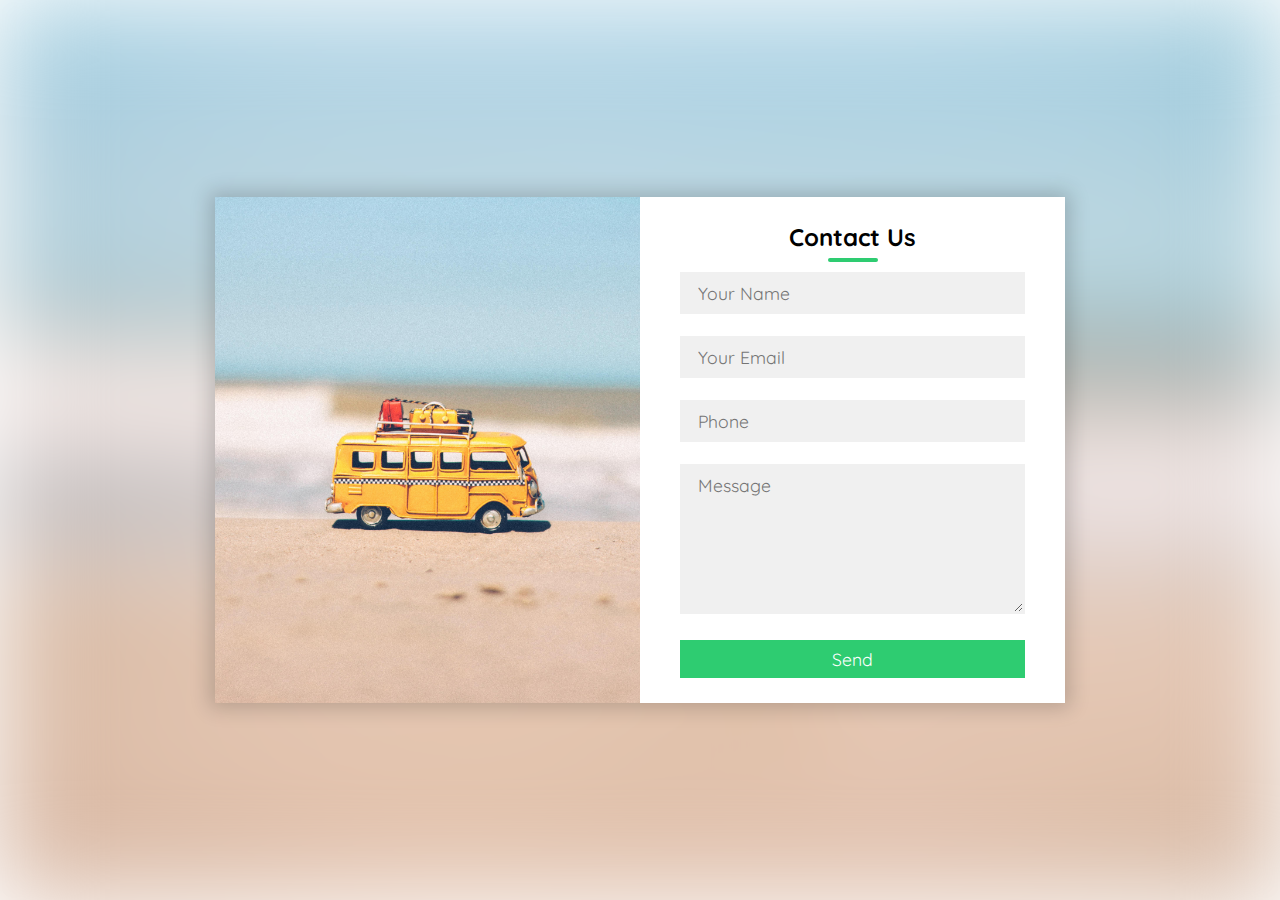
<file: contact.html>
<!DOCTYPE html>
<html>
<head>
	<title>Contact us</title>
	<link rel="stylesheet" type="text/css" href="contact.css">
	<link href="https://fonts.googleapis.com/css?family=Quicksand&display=swap" rel="stylesheet">
	<meta name="viewport" content="width=device-width,initial-scale=1.0,minimum-scale=1.0,maximum-scale=1.0">
</head>
<body>
	<div class="container">
		<div class="contact-box">
			<div class="left"></div>
			<div class="right">
				<form action="contact.html" method="post">
				<h2>Contact Us</h2>
				<input type="text" class="field" placeholder="Your Name">
				<input type="text" class="field" placeholder="Your Email">
				<input type="text" class="field" placeholder="Phone">
				<textarea placeholder="Message" class="field"></textarea>
				<button class="btn">Send</button>
			</form>
			</div>
		</div>
	</div>
</body>
</html>
</file>
<file: contact.css>
*{
	padding: 0;
	margin: 0;
	box-sizing: border-box;
	font-family: 'Quicksand', sans-serif;
}

body{
	height: 100vh;
	width: 100%;
}

.container{
	position: relative;
	width: 100%;
	height: 100%;
	display: flex;
	justify-content: center;
	align-items: center;
	padding: 20px 100px;
}

.container:after{
	content: '';
	position: absolute;
	width: 100%;
	height: 100%;
	left: 0;
	top: 0;
	background: url("img/bg.jpg") no-repeat center;
	background-size: cover;
	filter: blur(50px);
	z-index: -1;
}
.contact-box{
	max-width: 850px;
	display: grid;
	grid-template-columns: repeat(2, 1fr);
	justify-content: center;
	align-items: center;
	text-align: center;
	background-color: #fff;
	box-shadow: 0px 0px 19px 5px rgba(0,0,0,0.19);
}

.left{
	background: url("img/bg.jpg") no-repeat center;
	background-size: cover;
	height: 100%;
}

.right{
	padding: 25px 40px;
}

h2{
	position: relative;
	padding: 0 0 10px;
	margin-bottom: 10px;
}

h2:after{
	content: '';
    position: absolute;
    left: 50%;
    bottom: 0;
    transform: translateX(-50%);
    height: 4px;
    width: 50px;
    border-radius: 2px;
    background-color: #2ecc71;
}

.field{
	width: 100%;
	border: 2px solid rgba(0, 0, 0, 0);
	outline: none;
	background-color: rgba(230, 230, 230, 0.6);
	padding: 0.5rem 1rem;
	font-size: 1.1rem;
	margin-bottom: 22px;
	transition: .3s;
}

.field:hover{
	background-color: rgba(0, 0, 0, 0.1);
}

textarea{
	min-height: 150px;
}

.btn{
	width: 100%;
	padding: 0.5rem 1rem;
	background-color: #2ecc71;
	color: #fff;
	font-size: 1.1rem;
	border: none;
	outline: none;
	cursor: pointer;
	transition: .3s;
}

.btn:hover{
    background-color: #27ae60;
}

.field:focus{
    border: 2px solid rgba(30,85,250,0.47);
    background-color: #fff;
}

@media screen and (max-width: 880px){
	.contact-box{
		grid-template-columns: 1fr;
	}
	.left{
		height: 200px;
	}
}
</file>
